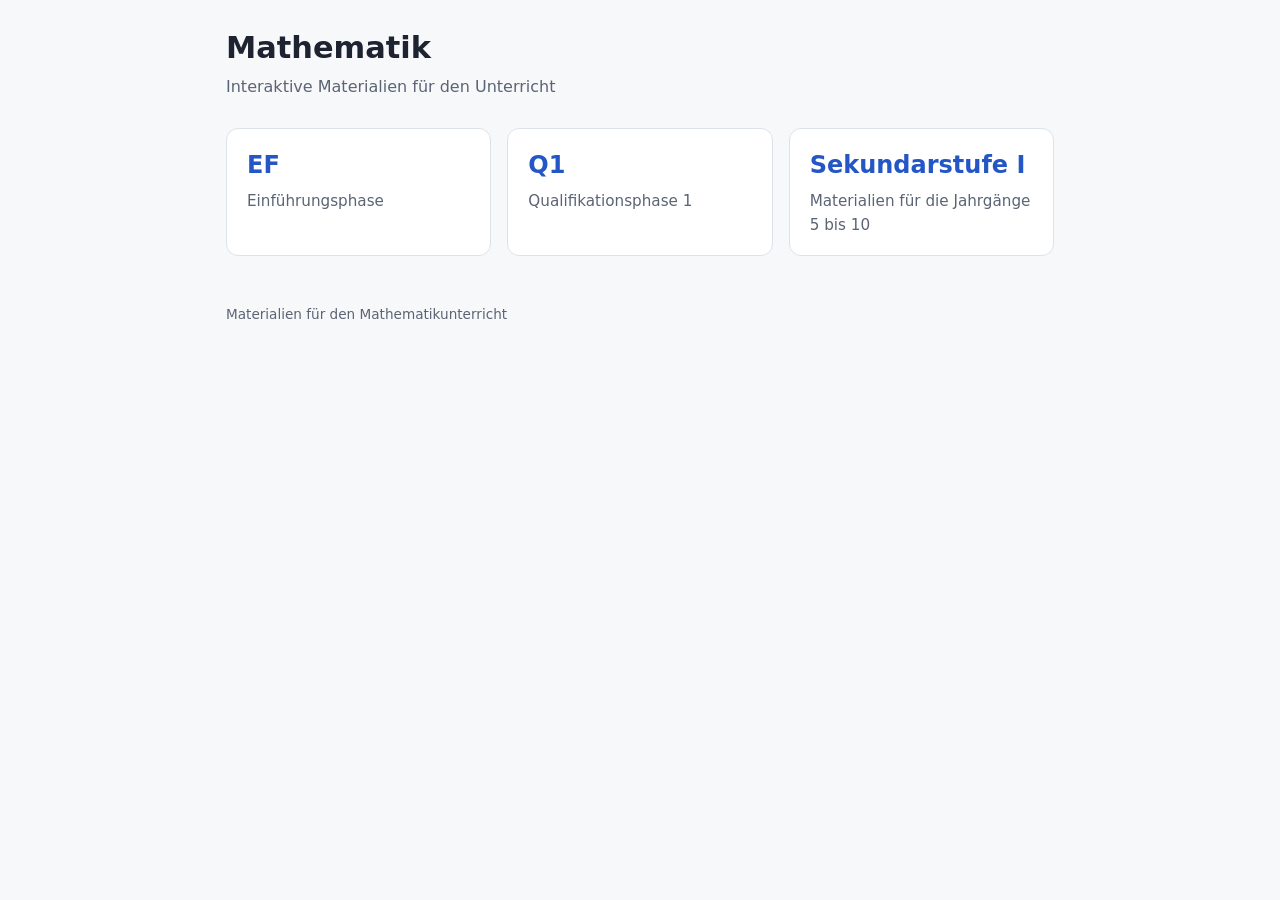
<file: index.html>
<!doctype html>
<html lang="de">
<head>
  <meta charset="utf-8">
  <meta name="viewport" content="width=device-width, initial-scale=1">
  <title>Mathematik</title>
  <link rel="stylesheet" href="assets/style.css">
</head>
<body>
<main>

  <header class="seite">
    <h1>Mathematik</h1>
    <p>Interaktive Materialien für den Unterricht</p>
  </header>
  <div class="raster">
    <a class="kachel" href="ef/"><h2>EF</h2><p>Einführungsphase</p></a>
    <a class="kachel" href="q1/"><h2>Q1</h2><p>Qualifikationsphase 1</p></a>
    <a class="kachel" href="sek1/"><h2>Sekundarstufe I</h2><p>Materialien für die Jahrgänge 5 bis 10</p></a>
  </div>
  <footer>Materialien für den Mathematikunterricht</footer>
</main>
</body>
</html>
</file>
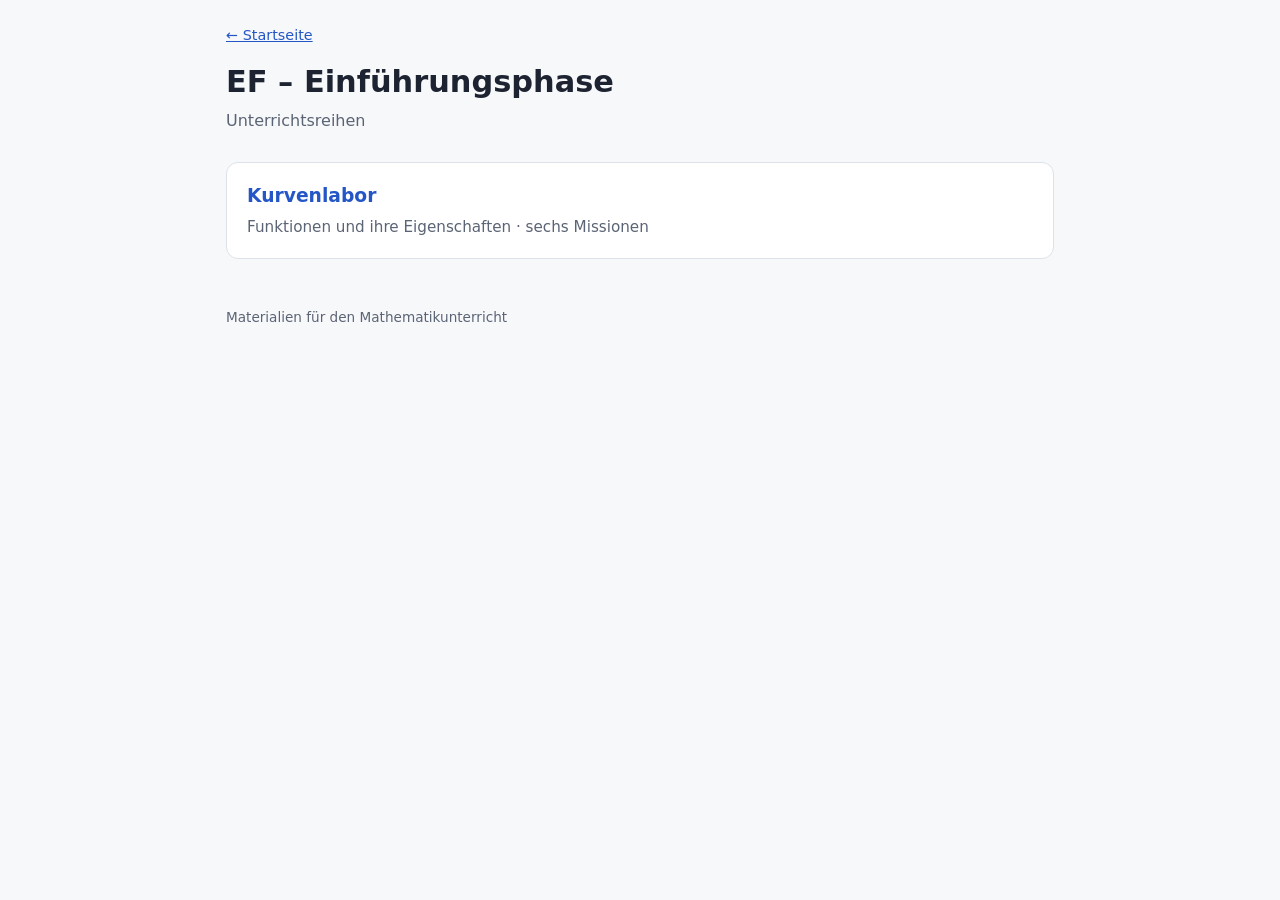
<file: ef/index.html>
<!doctype html>
<html lang="de">
<head>
  <meta charset="utf-8">
  <meta name="viewport" content="width=device-width, initial-scale=1">
  <title>EF – Einführungsphase</title>
  <link rel="stylesheet" href="../assets/style.css">
</head>
<body>
<main>
  <nav class="pfad"><a href="../">← Startseite</a></nav>
  <header class="seite">
    <h1>EF – Einführungsphase</h1>
    <p>Unterrichtsreihen</p>
  </header>
  <div class="raster">
    <a class="kachel" href="funktionen/"><h3>Kurvenlabor</h3><p>Funktionen und ihre Eigenschaften · sechs Missionen</p></a>
    <!-- Neue Reihe: Unterordner anlegen und hier eine Kachel ergänzen, z. B.
    <a class="kachel" href="funktionen/"><h3>Funktionen</h3><p>Kurzbeschreibung</p></a>
    -->
  </div>
  <footer>Materialien für den Mathematikunterricht</footer>
</main>
</body>
</html>
</file>
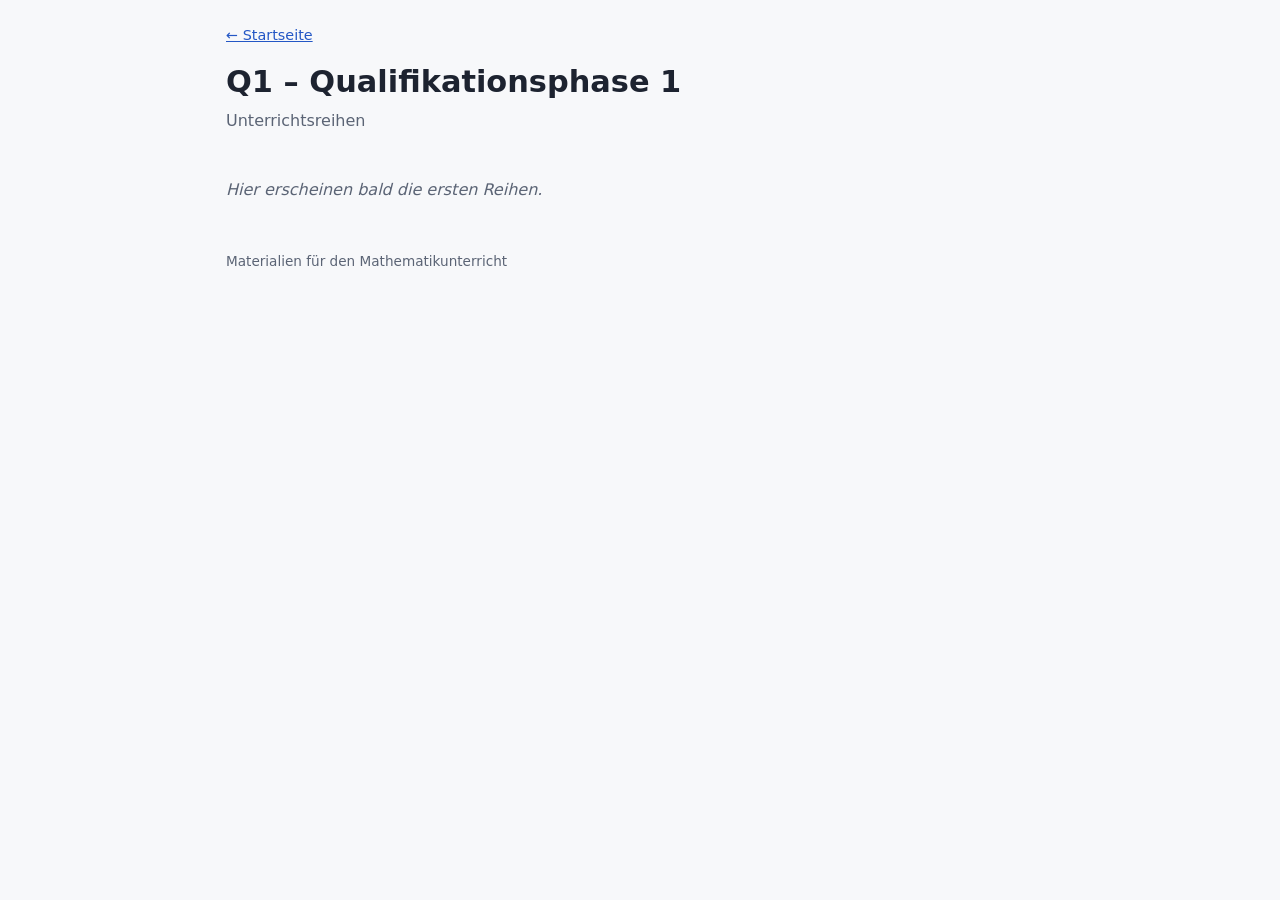
<file: q1/index.html>
<!doctype html>
<html lang="de">
<head>
  <meta charset="utf-8">
  <meta name="viewport" content="width=device-width, initial-scale=1">
  <title>Q1 – Qualifikationsphase 1</title>
  <link rel="stylesheet" href="../assets/style.css">
</head>
<body>
<main>
  <nav class="pfad"><a href="../">← Startseite</a></nav>
  <header class="seite">
    <h1>Q1 – Qualifikationsphase 1</h1>
    <p>Unterrichtsreihen</p>
  </header>
  <div class="raster">
    <!-- Neue Reihe: Unterordner anlegen und hier eine Kachel ergänzen, z. B.
    <a class="kachel" href="funktionen/"><h3>Funktionen</h3><p>Kurzbeschreibung</p></a>
    -->
  </div>
  <p class="hinweis">Hier erscheinen bald die ersten Reihen.</p>
  <footer>Materialien für den Mathematikunterricht</footer>
</main>
</body>
</html>
</file>
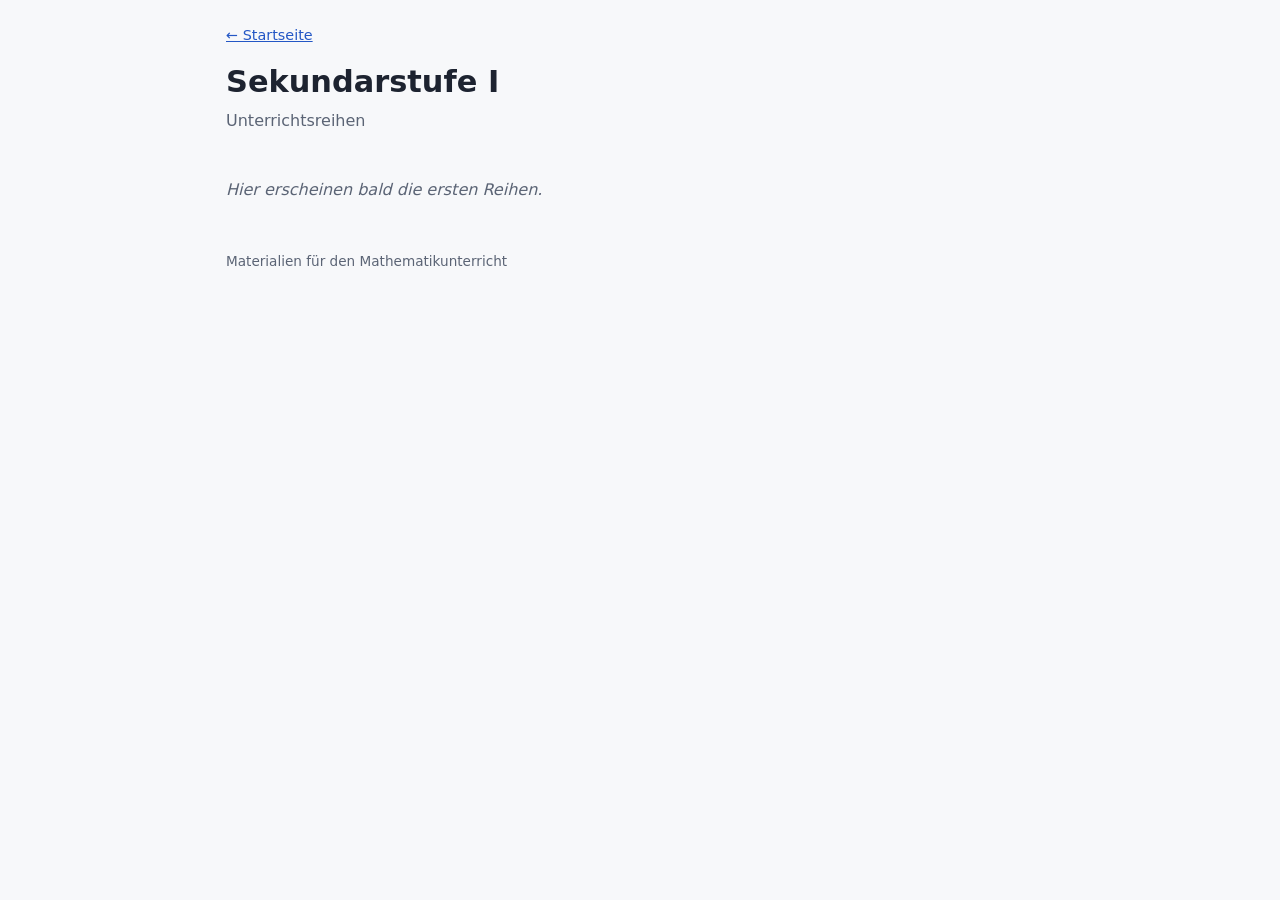
<file: sek1/index.html>
<!doctype html>
<html lang="de">
<head>
  <meta charset="utf-8">
  <meta name="viewport" content="width=device-width, initial-scale=1">
  <title>Sekundarstufe I</title>
  <link rel="stylesheet" href="../assets/style.css">
</head>
<body>
<main>
  <nav class="pfad"><a href="../">← Startseite</a></nav>
  <header class="seite">
    <h1>Sekundarstufe I</h1>
    <p>Unterrichtsreihen</p>
  </header>
  <div class="raster">
    <!-- Neue Reihe: Unterordner anlegen und hier eine Kachel ergänzen, z. B.
    <a class="kachel" href="funktionen/"><h3>Funktionen</h3><p>Kurzbeschreibung</p></a>
    -->
  </div>
  <p class="hinweis">Hier erscheinen bald die ersten Reihen.</p>
  <footer>Materialien für den Mathematikunterricht</footer>
</main>
</body>
</html>
</file>
<file: assets/style.css>
:root {
  --bg: #f7f8fa;
  --karte: #ffffff;
  --text: #1d2330;
  --leise: #5b6475;
  --akzent: #2457c5;
  --rand: #dde2ea;
  --richtig: #1f7a3f;
  --falsch: #b3261e;
}
@media (prefers-color-scheme: dark) {
  :root {
    --bg: #14171d;
    --karte: #1d222b;
    --text: #e6e9ef;
    --leise: #a3abba;
    --akzent: #7ea2ff;
    --rand: #313846;
    --richtig: #5cc27d;
    --falsch: #f08a82;
  }
}
* { box-sizing: border-box; }
body {
  margin: 0;
  font-family: system-ui, -apple-system, "Segoe UI", Roboto, sans-serif;
  background: var(--bg);
  color: var(--text);
  line-height: 1.55;
}
main { max-width: 860px; margin: 0 auto; padding: 24px 16px 64px; }
header.seite { margin-bottom: 28px; }
header.seite h1 { margin: 0 0 4px; font-size: 1.9rem; }
header.seite p { margin: 0; color: var(--leise); }
nav.pfad { font-size: .9rem; margin-bottom: 12px; }
a { color: var(--akzent); }
.raster { display: grid; grid-template-columns: repeat(auto-fit, minmax(220px, 1fr)); gap: 16px; }
a.kachel {
  display: block; text-decoration: none; color: inherit;
  background: var(--karte); border: 1px solid var(--rand); border-radius: 12px;
  padding: 18px 20px; transition: border-color .15s, transform .15s;
}
a.kachel:hover { border-color: var(--akzent); transform: translateY(-2px); }
a.kachel h2, a.kachel h3 { margin: 0 0 6px; color: var(--akzent); }
a.kachel p { margin: 0; color: var(--leise); font-size: .95rem; }
.hinweis { color: var(--leise); font-style: italic; }
section.block {
  background: var(--karte); border: 1px solid var(--rand); border-radius: 12px;
  padding: 18px 20px; margin: 18px 0;
}
/* Aufgaben */
.aufgabe { margin: 14px 0; }
.aufgabe input {
  font: inherit; padding: 6px 10px; width: 9em; max-width: 100%;
  border: 1px solid var(--rand); border-radius: 8px; background: var(--bg); color: var(--text);
}
.aufgabe button {
  font: inherit; padding: 6px 14px; margin-left: 6px; border: 0; border-radius: 8px;
  background: var(--akzent); color: #fff; cursor: pointer;
}
.aufgabe .rueckmeldung { margin-left: 10px; font-weight: 600; }
.aufgabe.richtig .rueckmeldung { color: var(--richtig); }
.aufgabe.falsch .rueckmeldung { color: var(--falsch); }
.geogebra { width: 100%; aspect-ratio: 4 / 3; border: 1px solid var(--rand); border-radius: 12px; }
footer { margin-top: 48px; font-size: .85rem; color: var(--leise); }
</file>
